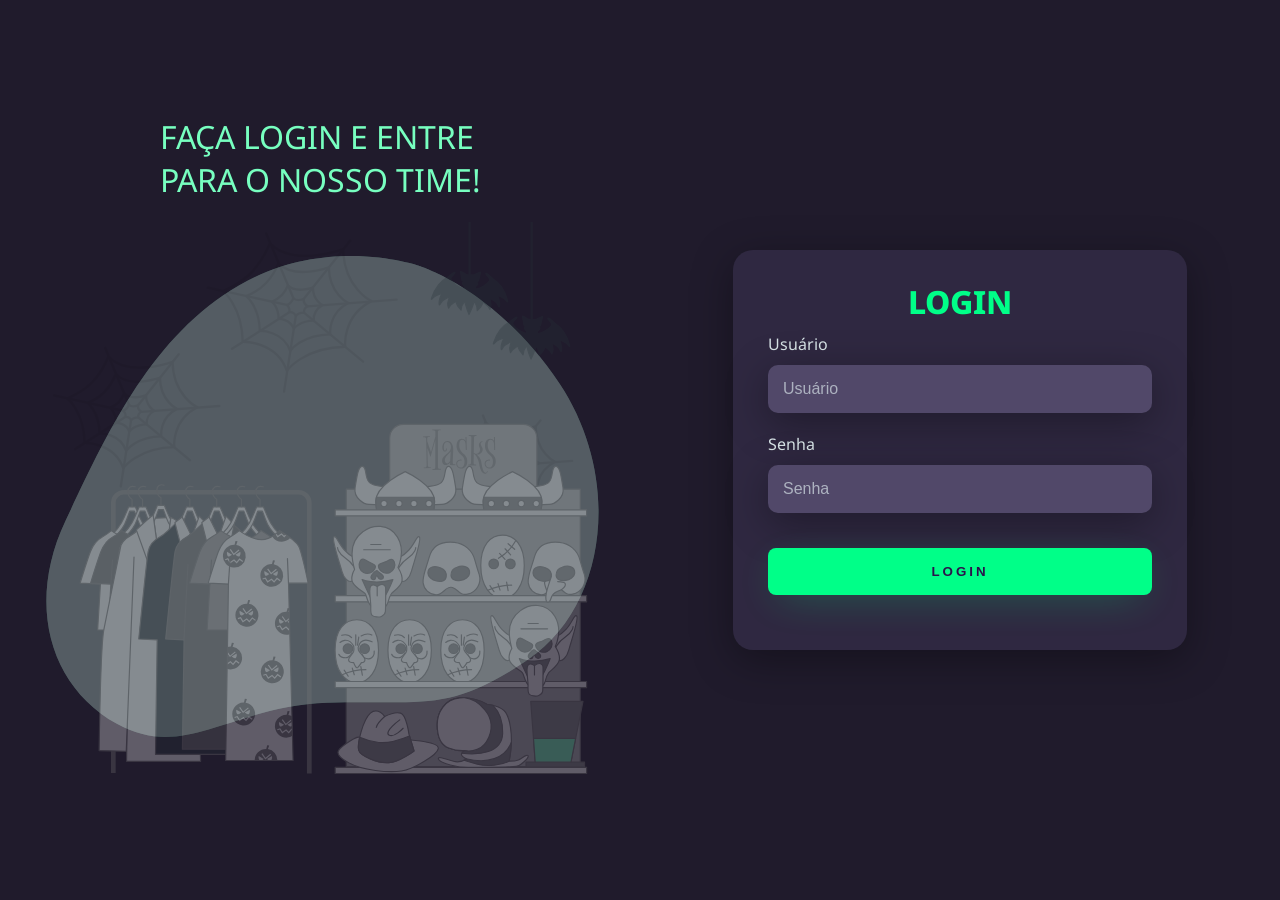
<file: index.html>
<!DOCTYPE html>
<html lang="en">
<head>
    <meta charset="UTF-8">
    <meta http-equiv="X-UA-Compatible" content="IE=edge">
    <meta name="viewport" content="width=device-width, initial-scale=1.0">
    <link rel="stylesheet" href="style.css">
    <title>Login</title>
</head>
<body>
    <div class="main-login">
        <div class="left-login"> 
            <h1> FAÇA LOGIN E ENTRE <br> PARA O NOSSO TIME!</h1>
            <img src="hallowen1.svg" class="left-login-image" alt="Animação">
        </div>
        <div class="right-login">
            <div class="card-login">
                <h1>LOGIN</h1>
                <div class="textfield">
                    <label for="usuario">Usuário</label>
                    <input type="text" name="usurio" placeholder="Usuário"> 
                </div>
                <div class="textfield">
                    <label for="senha">Senha</label>
                    <input type="password" name="senha" placeholder="Senha">
                </div>
                <button class="btn-login">Login</button>
            </div>
        </div>
    </div>
</body>
</html>
</file>
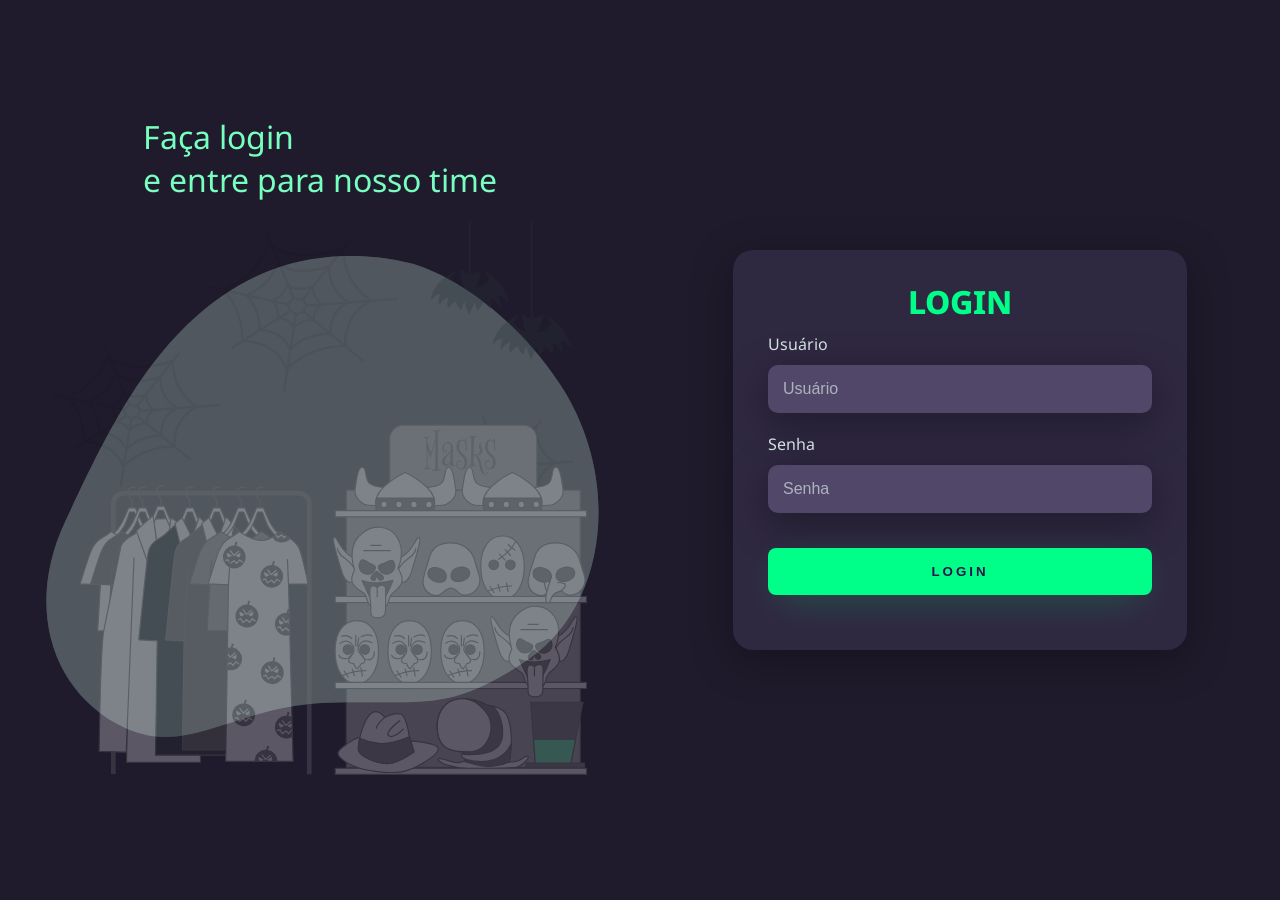
<file: login.html>
<!DOCTYPE html>
<html lang="en">
<head>
    <meta charset="UTF-8">
    <meta http-equiv="X-UA-Compatible" content="IE=edge">
    <meta name="viewport" content="width=device-width, initial-scale=1.0">
    <link rel="stylesheet" href="style.css">
    <title>Login</title>
</head>
<body>
    <div class="main-login">
        <div class="left-login"> 
            <h1>         Faça login <br>e entre para nosso time</h1>
            <img src="hallowen1.svg" class="left-login-image" alt="Animação">
        </div>
        <div class="right-login">
            <div class="card-login">
                <h1>LOGIN</h1>
                <div class="textfield">
                    <label for="usuario">Usuário</label>
                    <input type="text" name="usurio" placeholder="Usuário"> 
                </div>
                <div class="textfield">
                    <label for="senha">Senha</label>
                    <input type="password" name="senha" placeholder="Senha">
                </div>
                <button class="btn-login">Login</button>
            </div>
        </div>
    </div>
</body>
</html>
</file>
<file: style.css>
@import url('https://fonts.googleapis.com/css2?family=Noto+Sans:wght@400;700&display=swap');

body {
    margin: 0;
    font-family: 'Noto Sans', sans-serif;
    min-width: 300px;
    max-width: 1000px;
}

.main-login{
    width: 100vw;
    height: 100vh;
    background: #201b2c;
    display: flex;
    justify-content: center;
    align-items: center;
}


.left-login {
    width: 50vw;
    height: 100vh;
    display: flex;
    justify-content: center;
    align-items: center;
    flex-direction: column;
}

.left-login > h1 {
    font-weight: 400;
    font-size: 2rem;
    color: #77ffc0;
    
}

.left-login-image {
    width: 65vh;
}

.right-login {
    width: 50vw;
    height: 100vh;
    display: flex;
    justify-content: center;
    align-items: center;
}

.card-login {
    width: 60%;
    display: flex;
    justify-content: center;
    align-items: center;
    flex-direction: column;
    padding: 30px 35px;
    background: #2f2841;
    border-radius: 20px;
    box-shadow: 0px 10px 40px #00000056;
}

.card-login > h1 {
 color: #00ff88;
 font-weight: 800;
 margin: 0;
}

.textfield {
    width: 100%;
    display: flex;
    flex-direction: column;
    align-items: flex-start;
    justify-content: center;
    margin: 10px 0;
}

.textfield > input {
    width: 100%;
    border: none;
    border-radius: 10px;
    padding: 15px;
    background: #514869;
    color: #f0ffffde;
    font-size: 12pt;
    box-shadow: 0px 10px 40px #00000056;
    outline: none;  
    box-sizing: border-box;
}


.textfield > label {
    color: #f0ffffde;
    margin-bottom: 10px;
}


.textfield > input::placeholder {
    color: #f0ffff94;
}


.btn-login {
    width: 100%;
    padding: 16px 0px;
    margin: 25px;
    border: none;
    border-radius: 8px;
    outline: none;
    text-transform: uppercase;
    font-weight: 800;
    letter-spacing: 3px;
    color: #2b134b;
    background: #00ff88;
    cursor: pointer;
    box-shadow: 0px 10px 40px -12px #00ff8052;
}


@media only screen and (max-width: 960px) {
    .main-login { 
        display: flex;
        flex-direction: column;
        align-items: center;
        width: 100vw;
        height: 100vh;
    }

    .img{
        display: none;
    }
    .left-login > h1 {
        font-weight: 500;
        font-size: 1rem;
    }

    .left-login {
        width: 100;
        height: auto;
    }

    .right-login{
        width: 100%;
        height: auto;
    }
    .left-login-image {
        width: 50vw;
    }
    .card-login{
        width: 70%;
    }

}
 
@media only screen and (max-height: 850px) {
    .main-login{
        display: flex;
        flex-direction: column;
        align-items: center;
        width: 100vw;
        height: 100vh;
    }
    .card-login{
        padding: 0px 15px;
    }
    .left-login > h1 {
        font-size: 1rem;
    }
}
</file>
